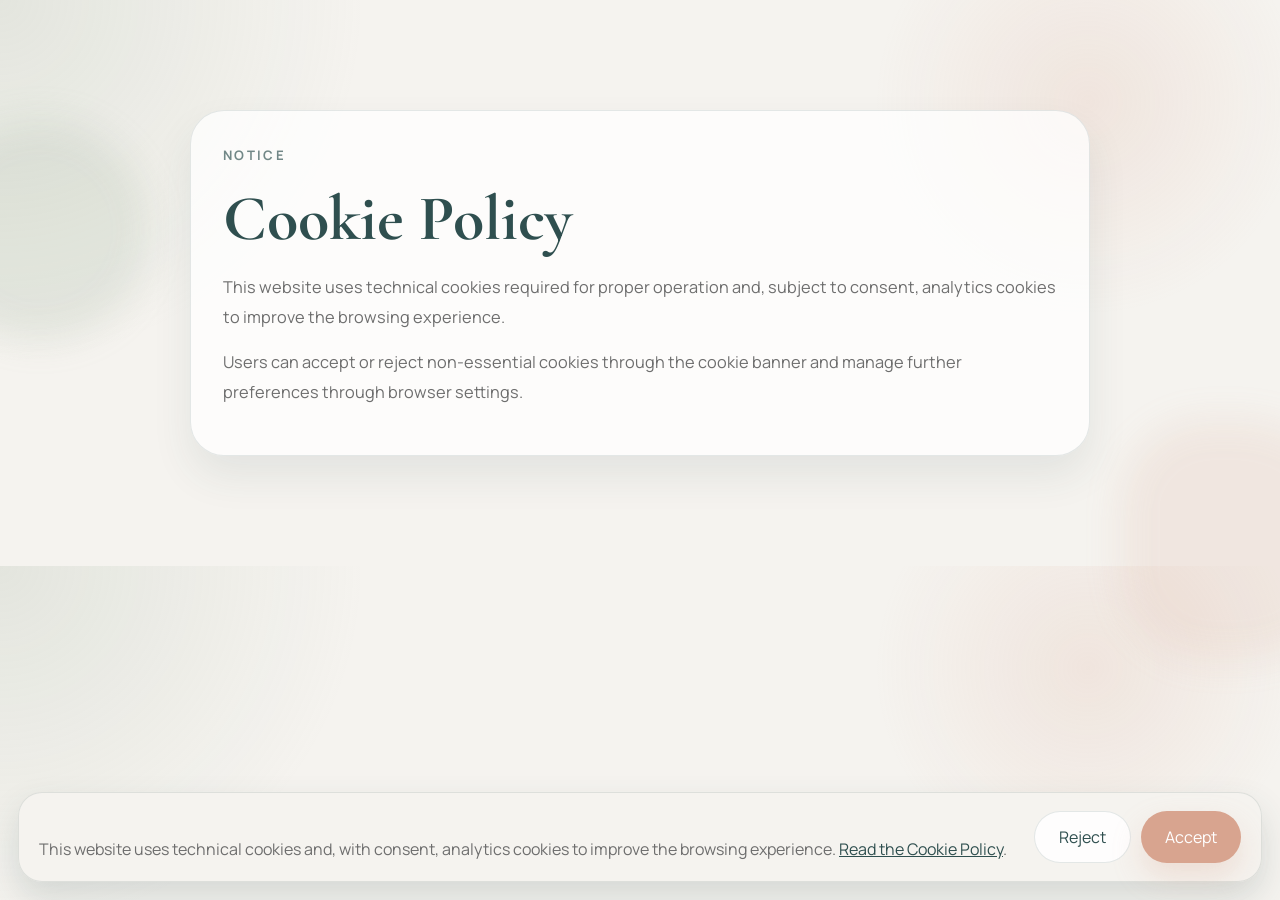
<file: cookie-en.html>
<!doctype html>
<html lang="en">
  <head>
    <meta charset="UTF-8" />
    <meta name="viewport" content="width=device-width, initial-scale=1.0" />
    <title>Cookie Policy | Aura Botanica</title>
    <link rel="preconnect" href="https://fonts.googleapis.com" />
    <link rel="preconnect" href="https://fonts.gstatic.com" crossorigin />
    <link href="https://fonts.googleapis.com/css2?family=Cormorant+Garamond:wght@500;600;700&family=Manrope:wght@400;500;600;700&display=swap" rel="stylesheet" />
    <link rel="stylesheet" href="styles.css" />
  </head>
  <body>
    <div class="page-glow glow-left"></div>
    <div class="page-glow glow-right"></div>
    <main class="section">
      <div class="contact-card" style="padding:32px; max-width:900px; margin:0 auto;">
        <span class="eyebrow">Notice</span>
        <h1 style="font-family:'Cormorant Garamond',serif; font-size:clamp(2.8rem,5vw,4.6rem); margin:0 0 12px;">Cookie Policy</h1>
        <p>This website uses technical cookies required for proper operation and, subject to consent, analytics cookies to improve the browsing experience.</p>
        <p>Users can accept or reject non-essential cookies through the cookie banner and manage further preferences through browser settings.</p>
      </div>
    </main>
    <script src="script.js"></script>
  </body>
</html>
</file>
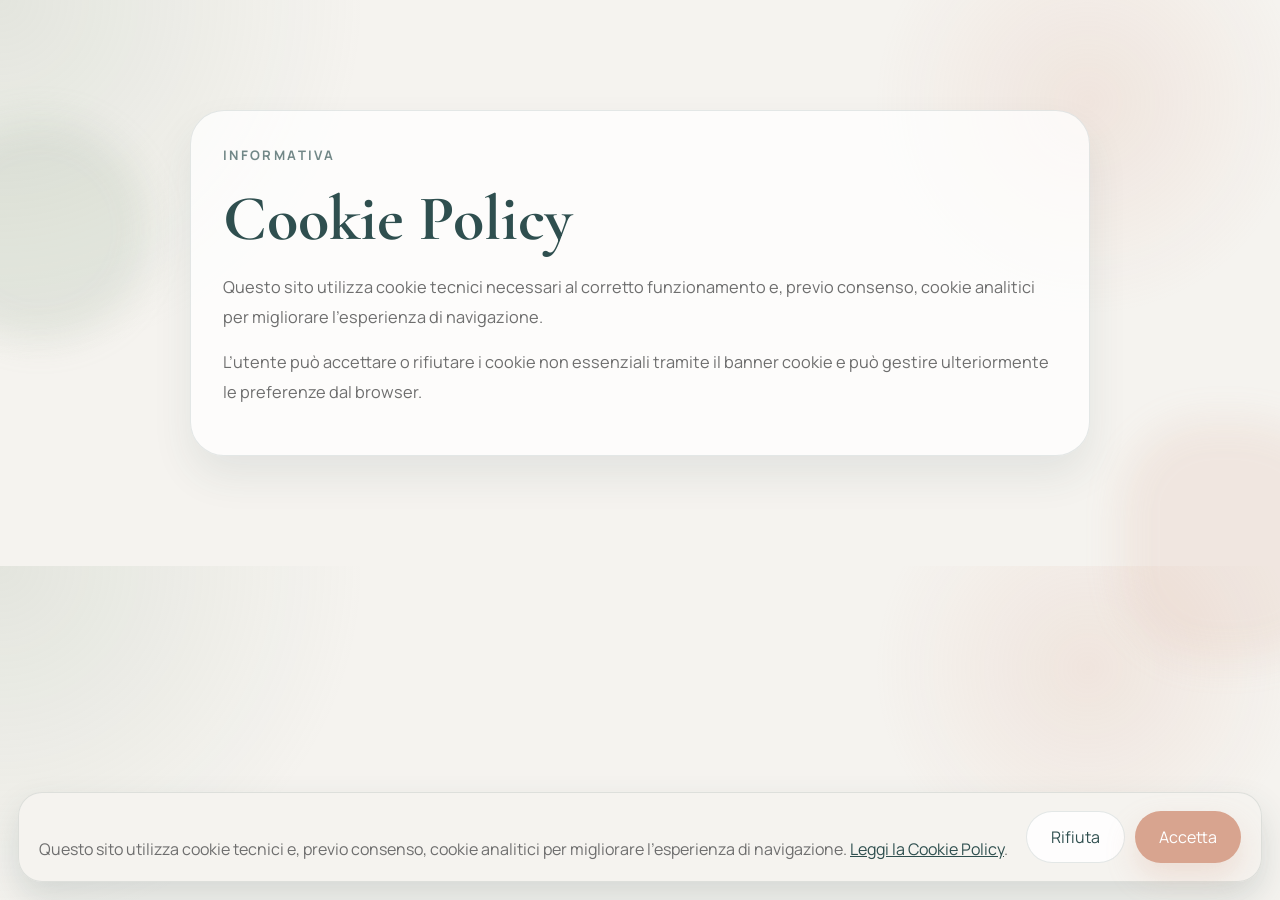
<file: cookie.html>
<!doctype html>
<html lang="it">
  <head>
    <meta charset="UTF-8" />
    <meta name="viewport" content="width=device-width, initial-scale=1.0" />
    <title>Cookie Policy | Aura Botanica</title>
    <link rel="preconnect" href="https://fonts.googleapis.com" />
    <link rel="preconnect" href="https://fonts.gstatic.com" crossorigin />
    <link href="https://fonts.googleapis.com/css2?family=Cormorant+Garamond:wght@500;600;700&family=Manrope:wght@400;500;600;700&display=swap" rel="stylesheet" />
    <link rel="stylesheet" href="styles.css" />
  </head>
  <body>
    <div class="page-glow glow-left"></div>
    <div class="page-glow glow-right"></div>
    <main class="section">
      <div class="contact-card" style="padding:32px; max-width:900px; margin:0 auto;">
        <span class="eyebrow">Informativa</span>
        <h1 style="font-family:'Cormorant Garamond',serif; font-size:clamp(2.8rem,5vw,4.6rem); margin:0 0 12px;">Cookie Policy</h1>
        <p>Questo sito utilizza cookie tecnici necessari al corretto funzionamento e, previo consenso, cookie analitici per migliorare l’esperienza di navigazione.</p>
        <p>L’utente può accettare o rifiutare i cookie non essenziali tramite il banner cookie e può gestire ulteriormente le preferenze dal browser.</p>
      </div>
    </main>
    <script src="script.js"></script>
  </body>
</html>
</file>
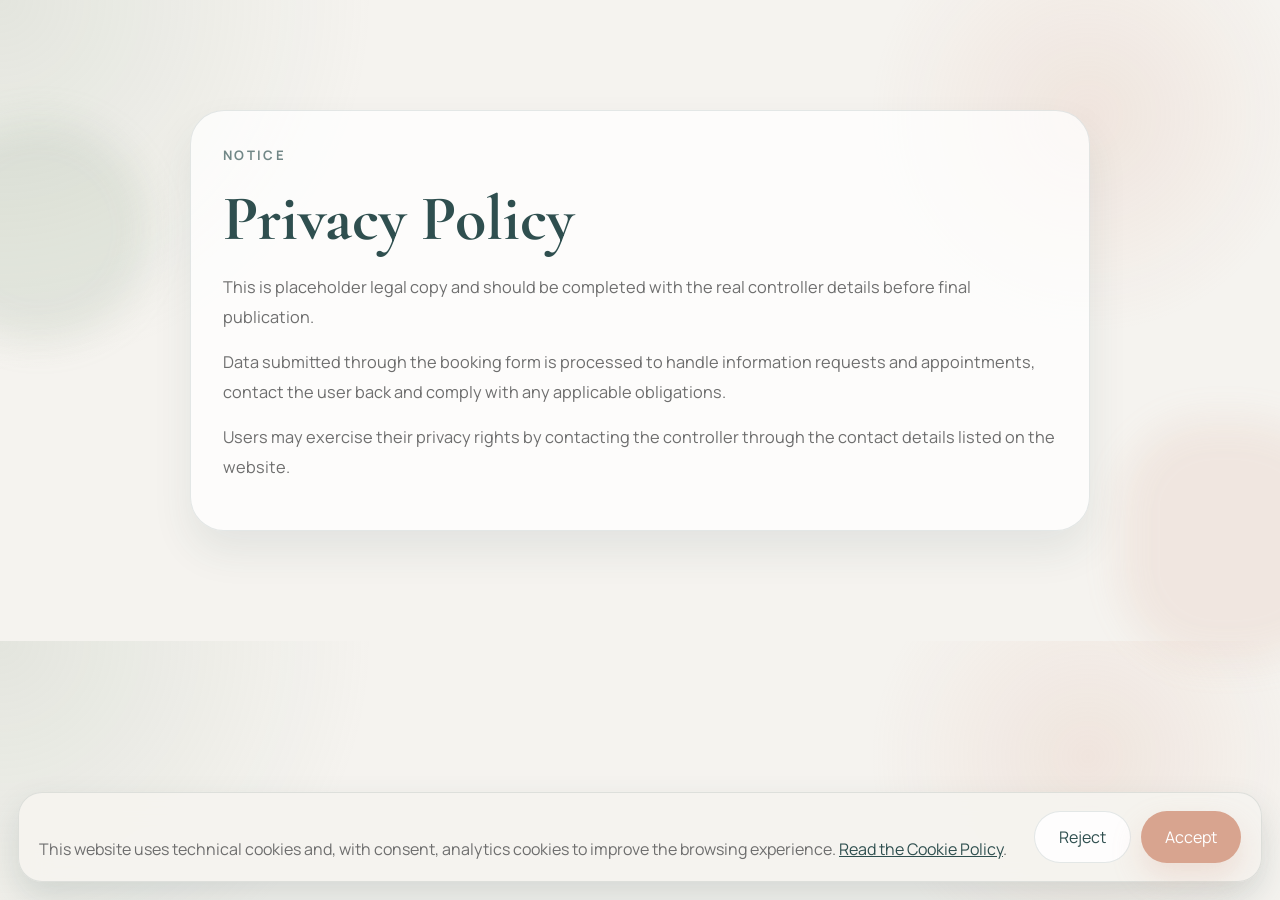
<file: privacy-en.html>
<!doctype html>
<html lang="en">
  <head>
    <meta charset="UTF-8" />
    <meta name="viewport" content="width=device-width, initial-scale=1.0" />
    <title>Privacy Policy | Aura Botanica</title>
    <link rel="preconnect" href="https://fonts.googleapis.com" />
    <link rel="preconnect" href="https://fonts.gstatic.com" crossorigin />
    <link href="https://fonts.googleapis.com/css2?family=Cormorant+Garamond:wght@500;600;700&family=Manrope:wght@400;500;600;700&display=swap" rel="stylesheet" />
    <link rel="stylesheet" href="styles.css" />
  </head>
  <body>
    <div class="page-glow glow-left"></div>
    <div class="page-glow glow-right"></div>
    <main class="section">
      <div class="contact-card" style="padding:32px; max-width:900px; margin:0 auto;">
        <span class="eyebrow">Notice</span>
        <h1 style="font-family:'Cormorant Garamond',serif; font-size:clamp(2.8rem,5vw,4.6rem); margin:0 0 12px;">Privacy Policy</h1>
        <p>This is placeholder legal copy and should be completed with the real controller details before final publication.</p>
        <p>Data submitted through the booking form is processed to handle information requests and appointments, contact the user back and comply with any applicable obligations.</p>
        <p>Users may exercise their privacy rights by contacting the controller through the contact details listed on the website.</p>
      </div>
    </main>
    <script src="script.js"></script>
  </body>
</html>
</file>
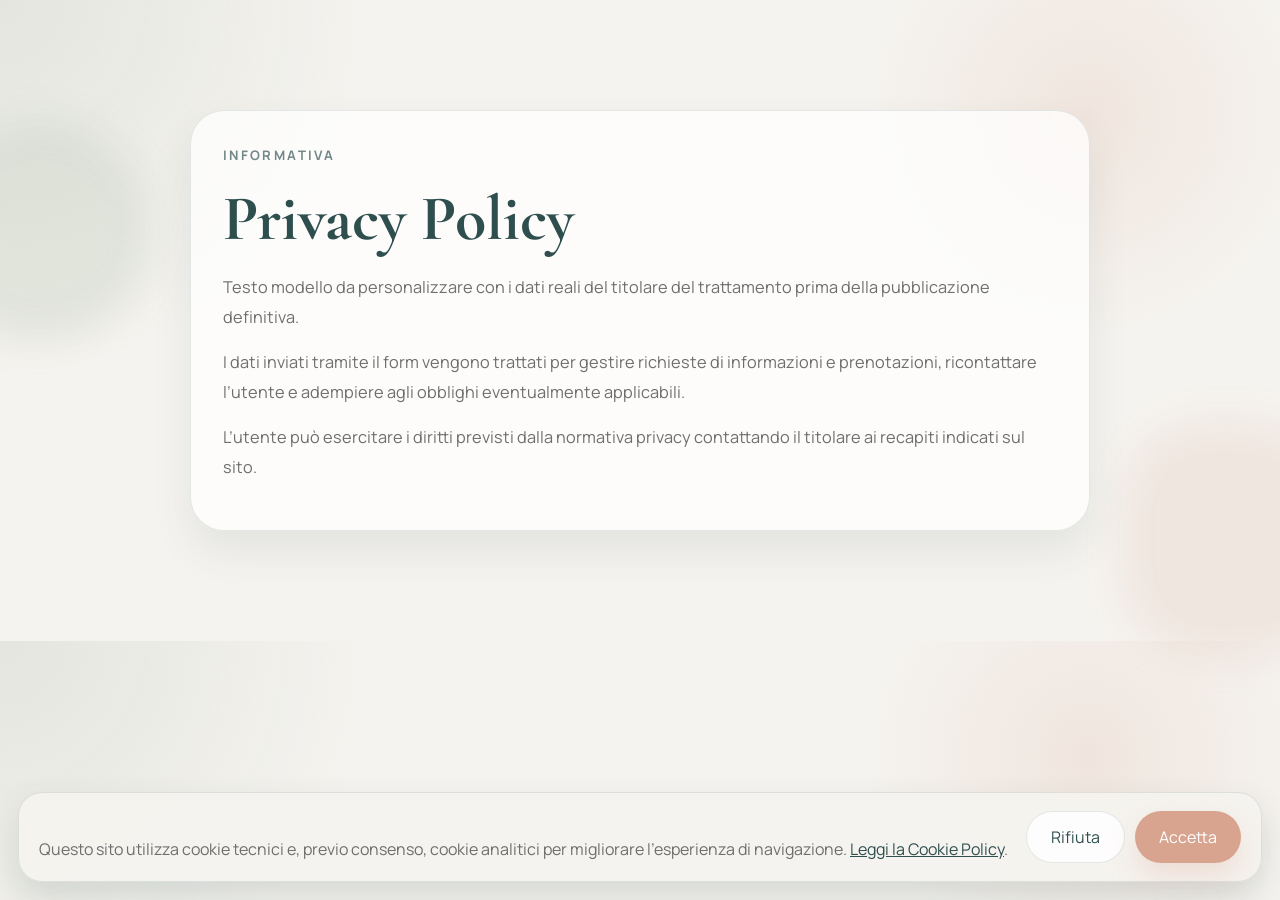
<file: privacy.html>
<!doctype html>
<html lang="it">
  <head>
    <meta charset="UTF-8" />
    <meta name="viewport" content="width=device-width, initial-scale=1.0" />
    <title>Privacy Policy | Aura Botanica</title>
    <link rel="preconnect" href="https://fonts.googleapis.com" />
    <link rel="preconnect" href="https://fonts.gstatic.com" crossorigin />
    <link href="https://fonts.googleapis.com/css2?family=Cormorant+Garamond:wght@500;600;700&family=Manrope:wght@400;500;600;700&display=swap" rel="stylesheet" />
    <link rel="stylesheet" href="styles.css" />
  </head>
  <body>
    <div class="page-glow glow-left"></div>
    <div class="page-glow glow-right"></div>
    <main class="section">
      <div class="contact-card" style="padding:32px; max-width:900px; margin:0 auto;">
        <span class="eyebrow">Informativa</span>
        <h1 style="font-family:'Cormorant Garamond',serif; font-size:clamp(2.8rem,5vw,4.6rem); margin:0 0 12px;">Privacy Policy</h1>
        <p>Testo modello da personalizzare con i dati reali del titolare del trattamento prima della pubblicazione definitiva.</p>
        <p>I dati inviati tramite il form vengono trattati per gestire richieste di informazioni e prenotazioni, ricontattare l’utente e adempiere agli obblighi eventualmente applicabili.</p>
        <p>L’utente può esercitare i diritti previsti dalla normativa privacy contattando il titolare ai recapiti indicati sul sito.</p>
      </div>
    </main>
    <script src="script.js"></script>
  </body>
</html>
</file>
<file: styles.css>
:root {
  --sage: #9caf9a;
  --deep-teal: #2f4f4f;
  --cream: #f5f3ef;
  --terracotta: #d8a48f;
  --terracotta-dark: #bd8067;
  --warm-gray: #6e6e6e;
  --sage-mist: #e8efe7;
  --line: rgba(47, 79, 79, 0.12);
  --shadow: 0 20px 40px rgba(47, 79, 79, 0.09);
  --radius-xl: 34px;
  --radius-lg: 24px;
  --radius-md: 18px;
}

* {
  box-sizing: border-box;
}

html {
  scroll-behavior: smooth;
}

body {
  margin: 0;
  font-family: "Manrope", sans-serif;
  background:
    radial-gradient(circle at top left, rgba(156, 175, 154, 0.2), transparent 26%),
    radial-gradient(circle at 85% 18%, rgba(216, 164, 143, 0.18), transparent 18%),
    var(--cream);
  color: var(--deep-teal);
}

img {
  display: block;
  width: 100%;
}

a {
  color: inherit;
  text-decoration: none;
}

button,
a,
input,
textarea,
select {
  font: inherit;
}

.page-glow {
  position: fixed;
  z-index: 0;
  pointer-events: none;
  filter: blur(18px);
  opacity: 0.55;
}

.glow-left {
  top: 120px;
  left: -70px;
  width: 220px;
  height: 220px;
  border-radius: 50%;
  background: rgba(156, 175, 154, 0.34);
}

.glow-right {
  top: 420px;
  right: -80px;
  width: 240px;
  height: 240px;
  border-radius: 42% 58% 57% 43%;
  background: rgba(216, 164, 143, 0.28);
}

.site-header {
  position: sticky;
  top: 0;
  z-index: 30;
  backdrop-filter: blur(16px);
  background: rgba(245, 243, 239, 0.76);
  border-bottom: 1px solid rgba(47, 79, 79, 0.08);
}

.header-shell,
.section,
.site-footer {
  width: min(1240px, calc(100% - 40px));
  margin: 0 auto;
}

.header-shell {
  display: flex;
  align-items: center;
  justify-content: space-between;
  gap: 20px;
  padding: 18px 0;
}

.brand {
  display: flex;
  align-items: center;
  gap: 14px;
}

.brand-mark {
  width: 52px;
  height: 52px;
  border-radius: 18px;
  display: grid;
  place-items: center;
  overflow: hidden;
  background: linear-gradient(145deg, rgba(156, 175, 154, 0.14), rgba(216, 164, 143, 0.16));
}

.brand-mark img {
  width: 100%;
  height: 100%;
  object-fit: cover;
}

.brand-copy {
  display: grid;
  gap: 2px;
}

.brand-copy strong,
.site-footer strong {
  font-family: "Cormorant Garamond", serif;
  font-size: 1.7rem;
  line-height: 1;
}

.brand-copy span,
.site-footer span {
  color: var(--warm-gray);
  font-size: 0.9rem;
}

.desktop-nav {
  display: flex;
  align-items: center;
  gap: 8px;
}

.desktop-nav a {
  padding: 10px 14px;
  border-radius: 999px;
  color: rgba(47, 79, 79, 0.84);
  transition: background 0.25s ease, color 0.25s ease;
}

.desktop-nav a:hover {
  background: rgba(156, 175, 154, 0.18);
}

.header-actions {
  display: flex;
  align-items: center;
  gap: 12px;
}

.lang-switch {
  display: inline-flex;
  align-items: center;
  gap: 6px;
  padding: 6px;
  border-radius: 999px;
  border: 1px solid var(--line);
  background: rgba(255, 255, 255, 0.68);
}

.lang-switch a {
  padding: 8px 12px;
  border-radius: 999px;
  color: rgba(47, 79, 79, 0.82);
  font-size: 0.88rem;
  font-weight: 700;
  letter-spacing: 0.06em;
}

.lang-switch a.is-active {
  background: var(--sage);
  color: var(--deep-teal);
}

.menu-toggle {
  display: none;
  width: 48px;
  height: 48px;
  border-radius: 16px;
  border: 1px solid var(--line);
  background: rgba(255, 255, 255, 0.6);
  cursor: pointer;
  flex-direction: column;
  align-items: center;
  justify-content: center;
  gap: 4px;
}

.menu-toggle span {
  width: 20px;
  height: 2px;
  border-radius: 999px;
  background: var(--deep-teal);
}

.mobile-nav {
  display: none;
  width: min(1240px, calc(100% - 40px));
  margin: 0 auto;
  padding: 0 0 18px;
}

.mobile-nav a,
.mobile-nav button {
  display: block;
  width: 100%;
  margin-top: 10px;
  padding: 14px 16px;
  border: 1px solid var(--line);
  border-radius: 18px;
  background: rgba(255, 255, 255, 0.65);
}

.mobile-nav .mobile-book {
  justify-content: center;
  background: var(--deep-teal) !important;
  color: #f5f3ef !important;
  border-color: transparent !important;
  box-shadow: none !important;
}

.mobile-nav .mobile-book:hover,
.mobile-nav .mobile-book:focus-visible {
  background: #274141 !important;
}

.hero {
  position: relative;
  min-height: 100vh;
  display: grid;
  align-items: end;
  overflow: hidden;
}

.hero-image-wrap,
.hero-image,
.hero-overlay {
  position: absolute;
  inset: 0;
}

.hero-image {
  object-fit: cover;
}

.hero-overlay {
  background:
    linear-gradient(90deg, rgba(47, 79, 79, 0.72) 0%, rgba(47, 79, 79, 0.28) 48%, rgba(47, 79, 79, 0.12) 100%),
    linear-gradient(180deg, rgba(19, 29, 29, 0.12), rgba(19, 29, 29, 0.28));
}

.hero-content,
.hero-card {
  position: relative;
  z-index: 1;
}

.hero-content {
  width: min(1240px, calc(100% - 40px));
  margin: 0 auto;
  padding: 180px 0 84px;
  color: #f7f5f2;
  max-width: 1240px;
}

.eyebrow {
  display: inline-block;
  margin-bottom: 16px;
  color: rgba(245, 243, 239, 0.86);
  font-size: 0.82rem;
  letter-spacing: 0.18em;
  text-transform: uppercase;
  font-weight: 700;
}

.section .eyebrow,
.site-footer .eyebrow,
.about-copy .eyebrow,
.section-heading .eyebrow,
.booking-card .eyebrow,
.philosophy-copy .eyebrow {
  color: rgba(47, 79, 79, 0.68);
}

.hero h1,
.section h2,
.booking-card h2 {
  margin: 0;
  font-family: "Cormorant Garamond", serif;
  font-size: clamp(3.8rem, 8vw, 6.7rem);
  line-height: 0.92;
  letter-spacing: -0.03em;
}

.section h2,
.booking-card h2 {
  color: var(--deep-teal);
  font-size: clamp(2.8rem, 5vw, 4.4rem);
}

.hero p,
.section p,
.point-card p,
.testimonial-card p,
.booking-card p {
  color: rgba(245, 243, 239, 0.88);
  font-size: 1.02rem;
  line-height: 1.8;
}

.section p,
.point-card p,
.testimonial-card p,
.booking-card p,
.service-copy p,
.about-copy p {
  color: var(--warm-gray);
}

.hero-content p {
  max-width: 620px;
  margin: 22px 0 0;
}

.hero-actions-row,
.booking-actions {
  display: flex;
  gap: 14px;
  flex-wrap: wrap;
  margin-top: 30px;
}

.btn {
  display: inline-flex;
  align-items: center;
  justify-content: center;
  padding: 14px 24px;
  border-radius: 999px;
  border: 0;
  cursor: pointer;
  transition: transform 0.25s ease, background 0.25s ease, box-shadow 0.25s ease;
}

.btn:hover {
  transform: translateY(-2px);
}

.btn-primary {
  background: var(--terracotta);
  color: white;
  box-shadow: 0 14px 30px rgba(216, 164, 143, 0.28);
}

.btn-primary:hover {
  background: var(--terracotta-dark);
}

.btn-secondary {
  background: rgba(255, 255, 255, 0.16);
  color: #fff;
  border: 1px solid rgba(255, 255, 255, 0.26);
}

.section .btn-secondary,
.booking-card .btn-secondary,
.header-book {
  background: rgba(255, 255, 255, 0.7);
  color: var(--deep-teal);
  border: 1px solid rgba(47, 79, 79, 0.12);
}

.hero-card {
  width: min(1240px, calc(100% - 40px));
  margin: 0 auto 48px;
  display: flex;
  flex-direction: column;
  gap: 10px;
  max-width: 360px;
  margin-left: auto;
  padding: 24px;
  border-radius: var(--radius-xl);
  background: rgba(245, 243, 239, 0.18);
  backdrop-filter: blur(12px);
  border: 1px solid rgba(245, 243, 239, 0.24);
  color: #fff;
}

.hero-card small {
  text-transform: uppercase;
  letter-spacing: 0.16em;
  opacity: 0.86;
}

.hero-card strong {
  font-family: "Cormorant Garamond", serif;
  font-size: 2rem;
  line-height: 1;
}

.hero-card p {
  margin: 0;
  font-size: 0.95rem;
}

.section {
  position: relative;
  z-index: 1;
  padding: 110px 0;
}

.section-soft {
  background: linear-gradient(180deg, rgba(232, 239, 231, 0.9), rgba(245, 243, 239, 0.98));
}

.about-grid,
.philosophy-grid {
  display: grid;
  grid-template-columns: 1fr 1fr;
  gap: 38px;
  align-items: center;
}

.about-visual,
.service-card,
.testimonial-card,
.booking-card,
.gallery-card,
.philosophy-visual,
.about-copy,
.contact-card,
.map-card,
.modal-dialog {
  border-radius: var(--radius-xl);
  box-shadow: var(--shadow);
}

.about-visual {
  overflow: hidden;
  min-height: 560px;
}

.about-visual img,
.service-media img,
.gallery-card img {
  height: 100%;
  object-fit: cover;
}

.about-copy {
  padding: 42px;
  background: rgba(255, 255, 255, 0.6);
  border: 1px solid var(--line);
}

.section-heading {
  max-width: 760px;
  margin-bottom: 34px;
}

.services-grid,
.testimonials-grid {
  display: grid;
  grid-template-columns: repeat(4, minmax(0, 1fr));
  gap: 18px;
}

.service-card {
  appearance: none;
  display: grid;
  grid-template-rows: 340px auto;
  overflow: hidden;
  background: rgba(255, 255, 255, 0.74);
  border: 1px solid var(--line);
  padding: 0;
  text-align: left;
  transition: transform 0.3s ease, box-shadow 0.3s ease;
}

.service-card:hover,
.service-card:focus-visible {
  transform: translateY(-8px) rotate(-0.8deg);
  box-shadow: 0 24px 44px rgba(47, 79, 79, 0.12);
}

.service-media {
  height: 340px;
  overflow: hidden;
}

.service-media img {
  width: 100%;
  height: 100%;
  object-fit: cover;
  object-position: center top;
  transition: transform 0.45s ease, filter 0.45s ease;
}

.service-card:hover .service-media img,
.service-card:focus-visible .service-media img {
  transform: scale(1.06);
  filter: saturate(1.04);
}

.services-grid .service-card:nth-child(1) .service-media img {
  object-position: center 32%;
}

.services-grid .service-card:nth-child(2) .service-media img {
  object-position: center 35%;
}

.services-grid .service-card:nth-child(3) .service-media img {
  object-position: center 24%;
}

.service-copy {
  padding: 24px;
  display: flex;
  flex: 1 1 auto;
  flex-direction: column;
}

.service-copy h3 {
  margin: 0 0 10px;
  font-family: "Cormorant Garamond", serif;
  font-size: 2rem;
}

.service-link {
  display: inline-flex;
  margin-top: auto;
  padding-top: 16px;
  color: var(--terracotta-dark);
  font-weight: 700;
}

.section-dark {
  background: linear-gradient(180deg, rgba(47, 79, 79, 0.97), rgba(61, 90, 90, 0.96));
}

.section-dark h2,
.section-dark p,
.section-dark .eyebrow,
.section-dark strong {
  color: #f5f3ef;
}

.philosophy-copy {
  padding: 18px 18px 18px 30px;
}

.philosophy-visual {
  position: relative;
  min-height: 520px;
  overflow: hidden;
  margin-right: 24px;
  border: 1px solid rgba(245, 243, 239, 0.14);
}

.philosophy-slide {
  position: absolute;
  inset: 0;
  width: 100%;
  height: 100%;
  object-fit: cover;
  opacity: 0;
  transform: scale(1.04);
  transition: opacity 1s ease, transform 1.6s ease;
}

.philosophy-slide.is-active {
  opacity: 1;
  transform: scale(1);
}

.philosophy-badge {
  position: absolute;
  left: 24px;
  bottom: 24px;
  max-width: 320px;
  padding: 18px 20px;
  border-radius: 20px;
  background: rgba(245, 243, 239, 0.16);
  border: 1px solid rgba(245, 243, 239, 0.22);
  backdrop-filter: blur(12px);
}

.philosophy-badge strong {
  color: #f5f3ef;
  font-size: 1.02rem;
  line-height: 1.5;
}

.testimonial-card {
  padding: 28px;
  background: rgba(255, 255, 255, 0.74);
  border: 1px solid var(--line);
}

.testimonial-card strong {
  display: block;
  margin-top: 16px;
  color: var(--deep-teal);
}

.booking-card {
  display: flex;
  justify-content: space-between;
  gap: 30px;
  align-items: center;
  padding: 42px;
  background: linear-gradient(135deg, rgba(232, 239, 231, 0.95), rgba(245, 243, 239, 0.96));
  border: 1px solid var(--line);
}

.contact-section {
  padding-top: 44px;
}

.contact-grid {
  display: grid;
  grid-template-columns: 0.88fr 1.12fr;
  gap: 20px;
}

.contact-card,
.map-card {
  overflow: hidden;
  background: rgba(255, 255, 255, 0.74);
  border: 1px solid var(--line);
}

.contact-card {
  padding: 30px;
}

.contact-item + .contact-item {
  margin-top: 22px;
}

.contact-item strong {
  display: block;
  margin-bottom: 6px;
  font-size: 1rem;
}

.contact-item p {
  margin: 4px 0 0;
}

.map-card iframe {
  width: 100%;
  min-height: 100%;
  height: 100%;
  border: 0;
}

.modal {
  position: fixed;
  inset: 0;
  z-index: 60;
  display: none;
  padding: 16px 0;
  overflow-y: auto;
  overscroll-behavior: contain;
}

.modal.is-open {
  display: block;
}

.modal-backdrop {
  position: absolute;
  inset: 0;
  background: rgba(24, 36, 36, 0.48);
}

.modal-dialog {
  position: relative;
  width: min(760px, calc(100% - 24px));
  margin: 52px auto;
  padding: 28px;
  background: rgba(245, 243, 239, 0.98);
  border: 1px solid var(--line);
  max-height: calc(100vh - 32px);
  overflow-y: auto;
  -webkit-overflow-scrolling: touch;
}

.modal-close {
  position: absolute;
  top: 18px;
  right: 18px;
  width: 42px;
  height: 42px;
  border-radius: 999px;
  border: 1px solid var(--line);
  background: rgba(255, 255, 255, 0.76);
  color: var(--deep-teal);
  cursor: pointer;
  font-size: 1.6rem;
  line-height: 1;
}

.modal-copy {
  max-width: 580px;
  color: var(--warm-gray);
  line-height: 1.8;
}

.booking-form {
  margin-top: 18px;
}

.form-grid {
  display: grid;
  grid-template-columns: repeat(2, minmax(0, 1fr));
  gap: 14px;
  margin-bottom: 14px;
}

.booking-form label {
  display: block;
  margin-bottom: 6px;
  font-weight: 700;
  font-size: 0.92rem;
}

.booking-form input,
.booking-form textarea,
.booking-form select {
  width: 100%;
  padding: 14px 15px;
  border-radius: 16px;
  border: 1px solid rgba(47, 79, 79, 0.14);
  background: rgba(255, 255, 255, 0.86);
  color: var(--deep-teal);
}

.booking-form textarea {
  min-height: 140px;
  resize: vertical;
}

.form-status {
  min-height: 1.4em;
  margin: 14px 0 0;
  color: var(--terracotta-dark);
}

.site-footer {
  display: grid;
  grid-template-columns: repeat(3, minmax(0, 1fr));
  gap: 18px;
  padding: 40px 0 54px;
  border-top: 1px solid rgba(47, 79, 79, 0.1);
}

.site-footer > div {
  display: grid;
  gap: 6px;
}

.social-links {
  display: flex;
  align-items: center;
  gap: 12px;
}

.social-links a {
  width: 42px;
  height: 42px;
  border-radius: 999px;
  display: inline-flex;
  align-items: center;
  justify-content: center;
  color: var(--deep-teal);
  background: rgba(255, 255, 255, 0.72);
  border: 1px solid var(--line);
  transition: transform 0.25s ease, background 0.25s ease;
}

.social-links a:hover {
  transform: translateY(-2px);
  background: rgba(156, 175, 154, 0.22);
}

.social-links svg {
  width: 20px;
  height: 20px;
  fill: currentColor;
}

.legal-links {
  display: flex;
  align-items: center;
  gap: 12px;
  flex-wrap: wrap;
}

.legal-links a {
  color: var(--warm-gray);
  font-size: 0.9rem;
}

.legal-links a:hover {
  color: var(--deep-teal);
}

body.modal-open .whatsapp-float {
  opacity: 0;
  pointer-events: none;
  transform: scale(0.9);
}

.whatsapp-float {
  position: fixed;
  bottom: 25px;
  right: 25px;
  width: 60px;
  height: 60px;
  background: #25d366;
  border-radius: 50%;
  display: flex;
  align-items: center;
  justify-content: center;
  box-shadow: 0 12px 30px rgba(0, 0, 0, 0.25);
  z-index: 1000;
  transition: transform 0.3s ease;
  animation: whatsappPulse 2s infinite;
}

.whatsapp-float svg {
  width: 30px;
  height: 30px;
  fill: white;
}

.whatsapp-float:hover,
.whatsapp-float:focus-visible {
  transform: scale(1.1);
}

@keyframes whatsappPulse {
  0% {
    box-shadow: 0 0 0 0 rgba(37, 211, 102, 0.6);
  }
  70% {
    box-shadow: 0 0 0 18px rgba(37, 211, 102, 0);
  }
  100% {
    box-shadow: 0 0 0 0 rgba(37, 211, 102, 0);
  }
}

.cookie-banner {
  position: fixed;
  left: 18px;
  right: 18px;
  bottom: 18px;
  z-index: 1100;
  display: flex;
  align-items: flex-end;
  justify-content: space-between;
  gap: 18px;
  padding: 18px 20px;
  border-radius: 24px;
  border: 1px solid rgba(47, 79, 79, 0.12);
  background: rgba(245, 243, 239, 0.96);
  box-shadow: 0 16px 34px rgba(47, 79, 79, 0.16);
  backdrop-filter: blur(14px);
}

.cookie-banner p {
  margin: 0;
  color: var(--warm-gray);
  line-height: 1.7;
}

.cookie-banner a {
  color: var(--deep-teal);
  text-decoration: underline;
}

.cookie-actions {
  display: flex;
  gap: 10px;
  flex: 0 0 auto;
}

.btn-soft {
  background: rgba(255, 255, 255, 0.82);
  color: var(--deep-teal);
  border: 1px solid rgba(47, 79, 79, 0.12);
}

.reveal {
  opacity: 0;
  transform: translateY(36px);
  transition: opacity 0.8s ease, transform 0.8s ease;
}

.reveal.is-visible {
  opacity: 1;
  transform: translateY(0);
}

.delay-1 {
  transition-delay: 0.08s;
}

.delay-2 {
  transition-delay: 0.16s;
}

.delay-3 {
  transition-delay: 0.24s;
}

@media (max-width: 1080px) {
  .desktop-nav,
  .header-book {
    display: none;
  }

  .menu-toggle {
    display: inline-flex;
  }

  .site-header.is-open .mobile-nav {
    display: block;
  }

  .about-grid,
  .philosophy-grid,
  .booking-card,
  .services-grid,
  .testimonials-grid,
  .site-footer,
  .contact-grid {
    grid-template-columns: 1fr 1fr;
  }

  .services-grid,
  .testimonials-grid {
    grid-template-columns: repeat(2, minmax(0, 1fr));
  }

  .hero-card {
    margin-left: 20px;
    margin-right: 20px;
  }

  .cookie-banner {
    align-items: stretch;
    flex-direction: column;
  }
}

@media (max-width: 720px) {
  .header-shell,
  .section,
  .site-footer,
  .mobile-nav,
  .hero-content,
  .hero-card {
    width: min(100%, calc(100% - 22px));
  }

  .header-shell {
    padding: 14px 0;
  }

  .brand-mark {
    width: 46px;
    height: 46px;
  }

  .brand-copy strong {
    font-size: 1.45rem;
  }

  .hero {
    min-height: 92vh;
  }

  .hero-content {
    padding: 150px 0 34px;
  }

  .hero h1,
  .section h2,
  .booking-card h2 {
    font-size: clamp(2.8rem, 13vw, 4rem);
  }

  .section {
    padding: 82px 0;
  }

  .about-grid,
  .philosophy-grid,
  .services-grid,
  .testimonials-grid,
  .site-footer,
  .booking-card,
  .contact-grid,
  .form-grid {
    grid-template-columns: 1fr;
  }

  .about-copy,
  .booking-card,
  .contact-card,
  .modal-dialog,
  .service-copy {
    padding: 24px;
  }

  .about-visual {
    min-height: 340px;
  }

  .service-media {
    height: 260px;
  }

  .hero-card {
    margin: 0 auto 26px;
    max-width: none;
  }

  .philosophy-visual {
    min-height: 340px;
    margin-right: 0;
  }

  .map-card iframe {
    min-height: 320px;
  }

  .modal {
    padding: 10px 0;
  }

  .modal-dialog {
    width: min(100%, calc(100% - 18px));
    margin: 10px auto;
    max-height: calc(100vh - 20px);
  }

  .whatsapp-float {
    right: 16px;
    bottom: 16px;
  }

  .cookie-banner {
    left: 10px;
    right: 10px;
    bottom: 10px;
    padding: 16px;
    border-radius: 20px;
  }

  .cookie-actions {
    width: 100%;
    flex-direction: column;
  }

  .cookie-actions .btn {
    width: 100%;
  }
}
</file>
